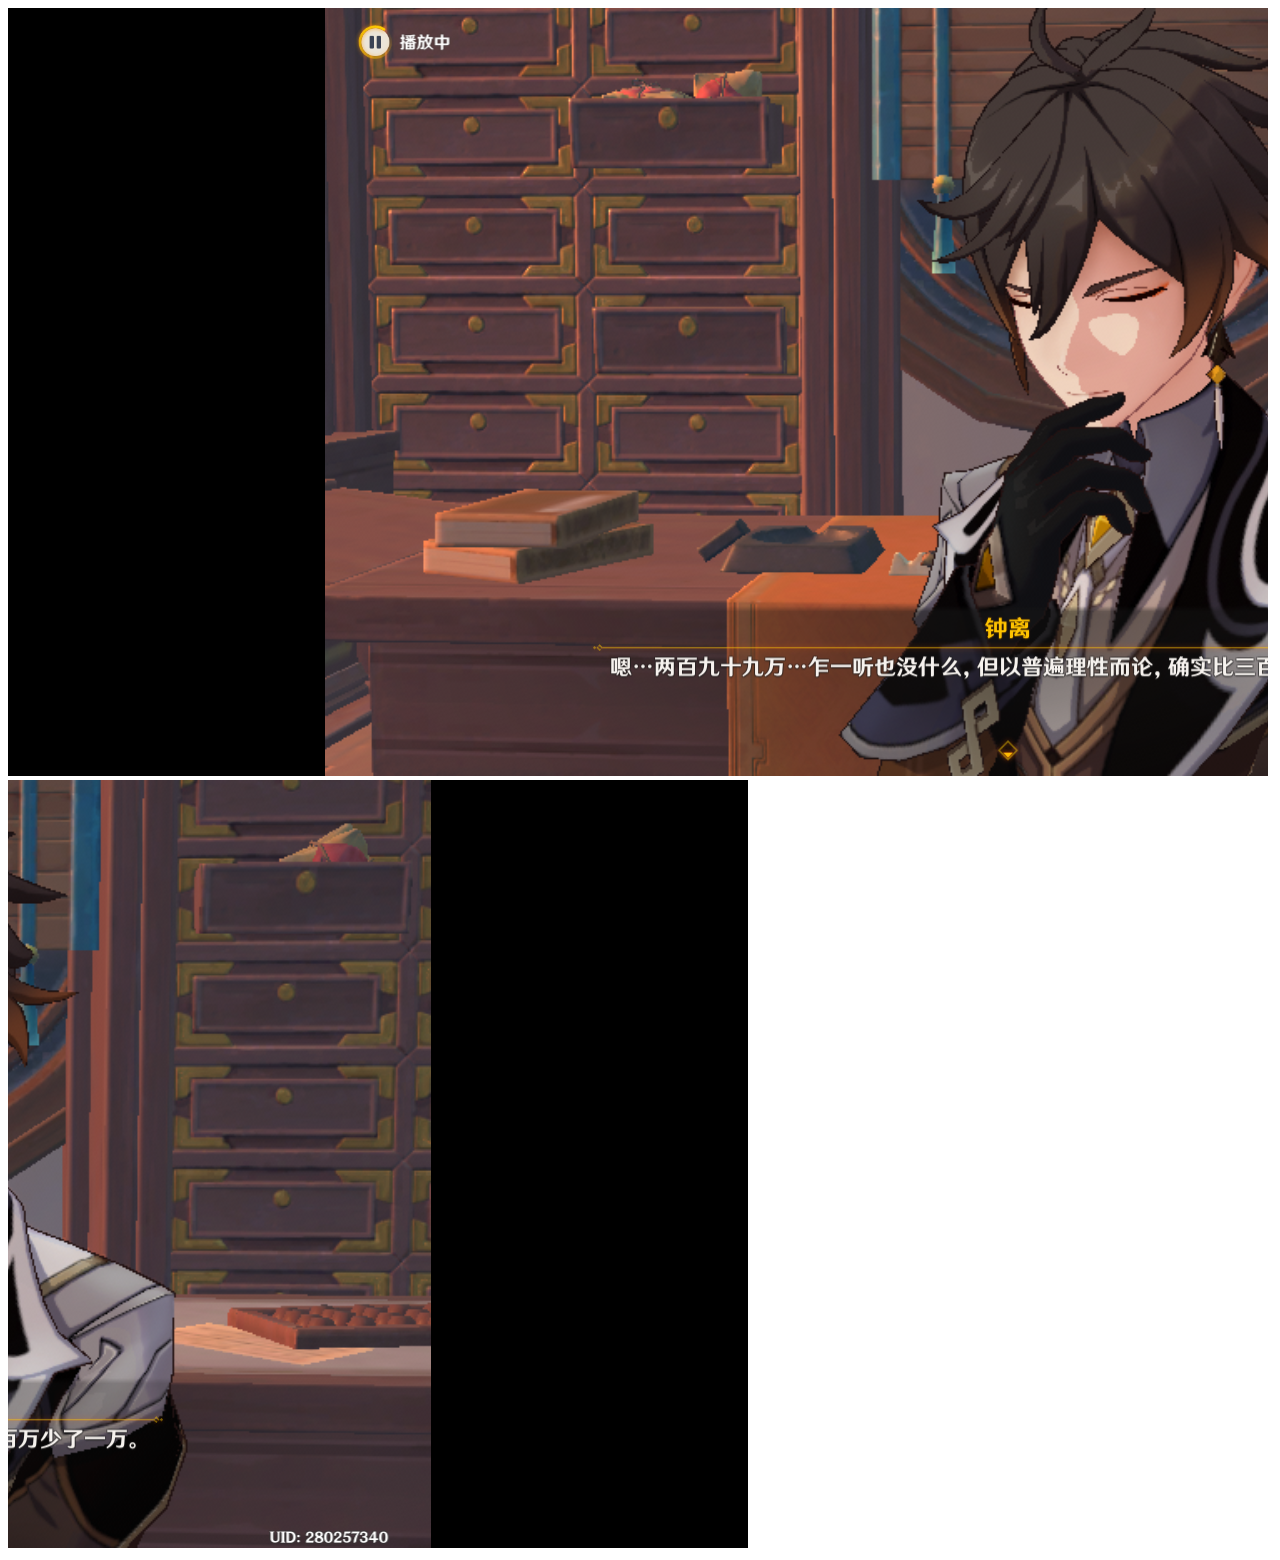
<file: test/index.html>
<!DOCTYPE html>
<html>

<head>
    <title>Image Split and Rearrange</title>
    <script>
        function split_image(imagePath, numStrips, pattern) { // 将 pattern 作为参数传递
            var img = new Image();
            img.src = imagePath;
            img.onload = function () {
                var stripWidth = img.width / numStrips;
                var strips = [];

                for (var i = 0; i < numStrips; i++) {
                    var canvas = document.createElement("canvas");
                    canvas.width = stripWidth;
                    canvas.height = img.height;

                    var ctx = canvas.getContext("2d");
                    ctx.drawImage(img, i * stripWidth, 0, stripWidth, img.height, 0, 0, stripWidth, img.height);

                    strips.push(canvas.toDataURL("image/png"));
                }

                rearrange_strips(strips, pattern);
            };
        }

        function rearrange_strips(strips, pattern) {
            var newStrips = [];

            for (var i = 0; i < pattern.length; i++) {
                var index = pattern[i];
                if (index >= 0 && index < strips.length) {
                    newStrips.push(strips[index]);
                }
            }

            display_image(newStrips);
        }

        function display_image(newStrips) {
            var container = document.getElementById("img");
            container.innerHTML = "";

            for (var i = 0; i < newStrips.length; i++) {
                var img = document.createElement("img");
                img.src = newStrips[i];
                container.appendChild(img);
            }
        }

        function convertImageToBase64(imagePath, callback) {
            var xhr = new XMLHttpRequest();
            xhr.onload = function () {
                var reader = new FileReader();
                reader.onloadend = function () {
                    callback(reader.result);
                }
                reader.readAsDataURL(xhr.response);
            };
            xhr.open('GET', imagePath);
            xhr.responseType = 'blob';
            xhr.setRequestHeader('Access-Control-Allow-Origin', '*');
            xhr.send();
        }

        function main() {
            var inputPath = "output2.png";
            var numStrips = 400;
            var inputStr = "[303, 325, 220, 311, 386, 112, 324, 99, 123, 354, 280, 383, 297, 228, 299, 275, 389, 240, 30, 73, 101, 11, 78, 139, 85, 283, 133, 7, 40, 47, 120, 159, 320, 115, 102, 338, 132, 308, 394, 39, 103, 66, 274, 146, 113, 360, 174, 251, 164, 241, 263, 111, 97, 209, 21, 10, 61, 150, 0, 46, 327, 399, 172, 185, 64, 177, 226, 109, 88, 6, 348, 89, 216, 304, 166, 170, 110, 245, 357, 95, 281, 222, 227, 265, 340, 343, 201, 129, 276, 24, 277, 288, 381, 119, 229, 3, 187, 74, 213, 29, 84, 264, 210, 161, 331, 65, 44, 131, 347, 162, 37, 32, 270, 192, 125, 165, 128, 86, 388, 212, 384, 124, 371, 8, 134, 214, 186, 342, 90, 273, 19, 387, 206, 233, 16, 31, 116, 179, 35, 92, 373, 23, 4, 330, 50, 147, 377, 395, 91, 252, 67, 211, 87, 271, 306, 140, 368, 18, 230, 79, 294, 293, 105, 257, 96, 336, 173, 25, 117, 298, 203, 167, 364, 194, 176, 396, 314, 76, 307, 353, 284, 322, 321, 300, 290, 239, 378, 202, 104, 149, 26, 329, 301, 344, 137, 171, 362, 57, 397, 365, 188, 218, 247, 370, 221, 282, 359, 231, 291, 43, 33, 346, 361, 266, 77, 62, 258, 98, 155, 100, 68, 208, 398, 154, 334, 108, 242, 27, 310, 180, 376, 225, 93, 236, 296, 272, 72, 58, 366, 158, 352, 54, 295, 267, 328, 317, 333, 374, 393, 60, 250, 268, 315, 183, 169, 45, 313, 151, 367, 248, 142, 14, 278, 126, 198, 106, 234, 42, 130, 121, 153, 285, 80, 319, 390, 191, 382, 255, 341, 207, 135, 83, 224, 52, 107, 160, 204, 13, 197, 215, 205, 380, 261, 168, 323, 337, 53, 332, 254, 5, 350, 351, 392, 232, 372, 9, 379, 195, 318, 1, 2, 175, 305, 190, 358, 12, 17, 355, 246, 20, 152, 385, 287, 260, 156, 196, 122, 223, 269, 144, 249, 36, 262, 363, 71, 48, 28, 309, 145, 259, 316, 391, 193, 369, 356, 163, 335, 118, 217, 349, 75, 38, 51, 114, 375, 243, 178, 63, 219, 256, 279, 302, 136, 292, 143, 59, 55, 22, 70, 184, 235, 339, 182, 312, 81, 94, 199, 189, 82, 157, 200, 237, 181, 326, 345, 141, 56, 41, 69, 289, 127, 148, 244, 34, 253, 15, 49, 238, 138, 286]"; // User input pattern as a string

            var pattern = JSON.parse(inputStr);
            split_image(inputPath, numStrips, pattern); // 传递 pattern 参数

        }
        
    </script>
</head>

<body onload="main()">
    <div id="img"></div>
</body>

</html>
</file>
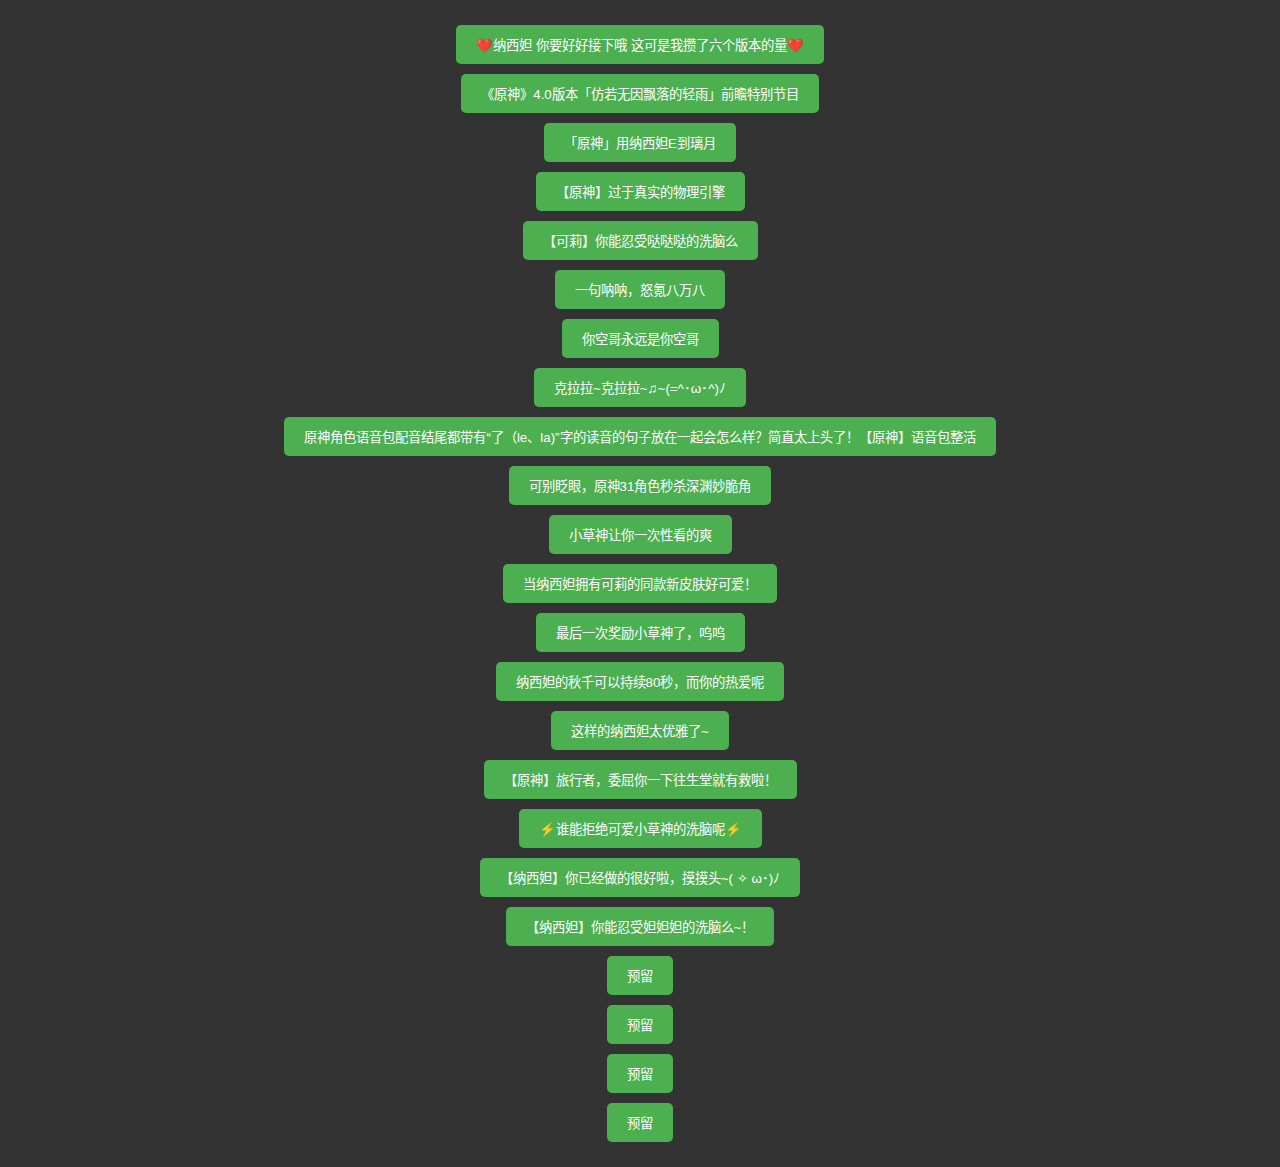
<file: video/index.html>
<!DOCTYPE html>
<html lang="zh-CN">

<head>
    <meta charset="UTF-8">
    <meta name="viewport" content="width=device-width, initial-scale=1.0">
    <title>-视频-</title>
    <style>
        html {
            background-color: #333;
        }

        body {
            font-family: Arial, sans-serif;
            text-align: center;
            margin: 20px;
            background-color: #333;
        }

        button {
            padding: 10px 20px;
            margin: 5px;
            background-color: #4CAF50;
            color: white;
            border: none;
            border-radius: 5px;
            cursor: pointer;
        }
    </style>
    <script>
        var _hmt = _hmt || [];
        (function () {
            var hm = document.createElement("script");
            hm.src = "https://hm.baidu.com/hm.js?8cbd7ad681af72b48b3f8c490b4e6b02";
            var s = document.getElementsByTagName("script")[0];
            s.parentNode.insertBefore(hm, s);
        })();
    </script>
</head>

<body>
    <div id="buttonContainer">
        <!-- 这里将动态生成按钮列表 -->
    </div>

    <script>
        // 获取视频ID
        var id = window.location.search.split('?')[1];
        var id = parseInt(id) + 1000;

        if (id > 1000) {
            // 创建XMLHttpRequest对象
            var xhr = new XMLHttpRequest();
            // 发送GET请求，获取视频列表数据
            xhr.open('GET', 'https://cdn.jsdelivr.net/gh/1049731887/web@main/res/list.json', true);
            xhr.onreadystatechange = function () {
                // 当请求完成且响应状态为200时
                if (xhr.readyState === 4 && xhr.status === 200) {
                    // 解析响应数据
                    var data = JSON.parse(xhr.responseText);
                    // 根据视频ID获取视频名称
                    var vname = data[id];
                    window.location.href = "//bilibili.com/video/" + vname
                }
            };
            // 发送请求
            xhr.send();
        }

        // 使用fetch方法读取JSON数据
        fetch('../res/list.json')
            .then(response => response.json())
            .then(data => {
                // 将JSON对象转换为数组
                const buttons = Object.entries(data);

                // 找到容纳按钮的div
                const buttonContainer = document.getElementById('buttonContainer');

                // 如果id大于1000，则不创建按钮
                // 循环遍历按钮列表，为每个按钮创建HTML元素
                buttons.forEach(([id, name]) => {
                    // 创建按钮元素
                    const btn = document.createElement('button');
                    btn.textContent = name;

                    // 添加点击事件，当按钮被点击时跳转
                    btn.addEventListener('click', () => {
                        const url = `?${id}`;
                        window.location.href = url;
                    });
                    if (id <= 1000) {
                        // 将按钮添加到容器中
                        buttonContainer.appendChild(btn);
                        // 添加换行元素
                        const br = document.createElement('br');
                        buttonContainer.appendChild(br);
                    }
                });
            })
            .catch(error => {
                console.error('Error fetching ../res/list.json:', error);
            });
    </script>
</body>

</html>
</file>
